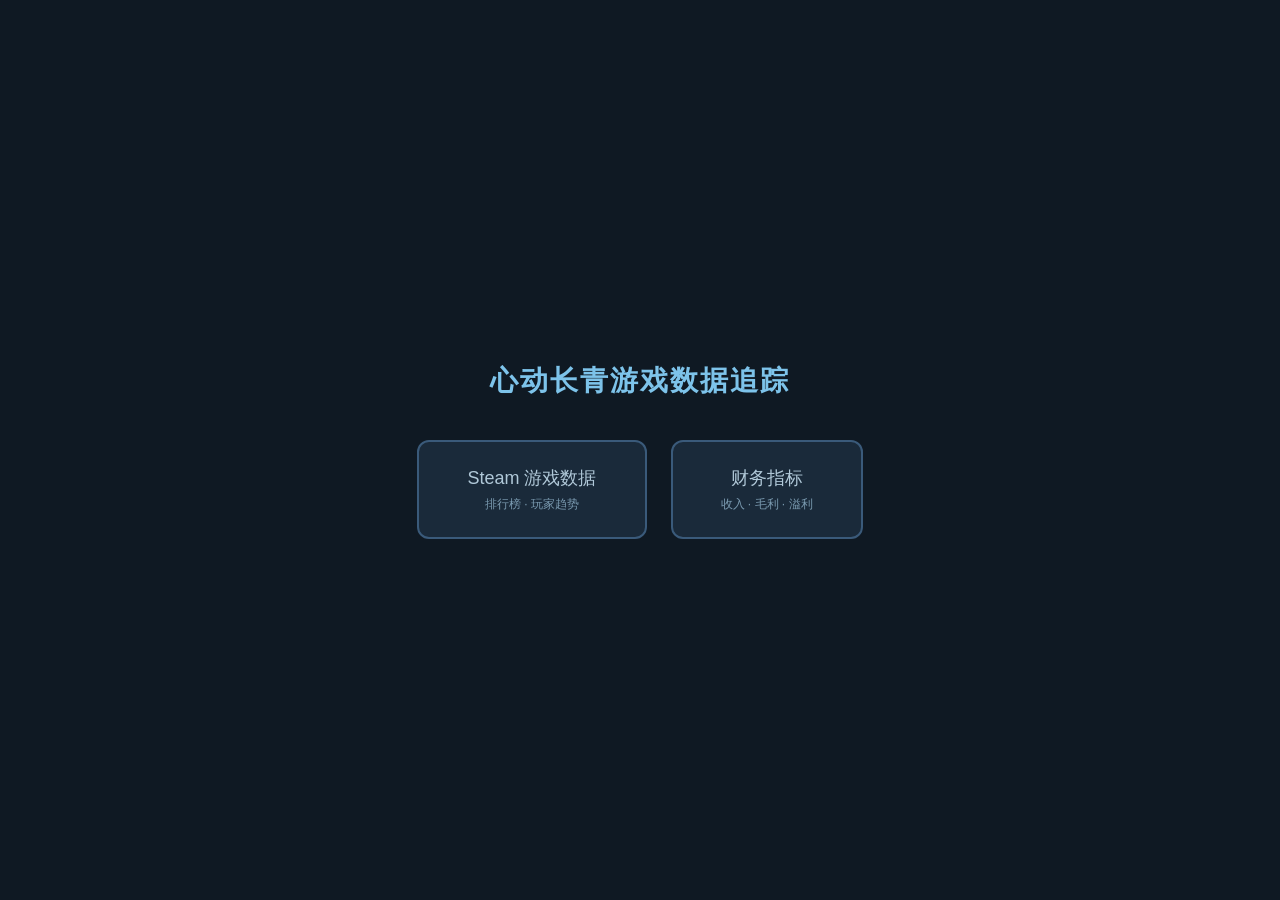
<file: index.html>
<!DOCTYPE html>
<html lang="zh-CN">
<head>
    <meta charset="UTF-8">
    <meta name="viewport" content="width=device-width, initial-scale=1.0">
    <title>心动长青游戏数据追踪</title>
    <style>
        * {
            margin: 0;
            padding: 0;
            box-sizing: border-box;
        }
        body {
            font-family: -apple-system, BlinkMacSystemFont, 'Segoe UI', 'PingFang SC', 'Microsoft YaHei', sans-serif;
            background: #0f1923;
            color: #e0e0e0;
            min-height: 100vh;
            display: flex;
            flex-direction: column;
            align-items: center;
            justify-content: center;
            gap: 40px;
        }
        h1 {
            font-size: 28px;
            color: #7dc3ea;
            letter-spacing: 2px;
        }
        .nav-links {
            display: flex;
            gap: 24px;
        }
        .nav-links a {
            display: block;
            background: #1a2a3a;
            border: 2px solid #3a5a7a;
            border-radius: 12px;
            color: #b0c8d8;
            padding: 24px 48px;
            font-size: 18px;
            text-decoration: none;
            text-align: center;
            transition: all 0.3s;
        }
        .nav-links a:hover {
            background: #2a4a6a;
            border-color: #7dc3ea;
            color: #fff;
            box-shadow: 0 0 20px rgba(125, 195, 234, 0.3);
            transform: translateY(-2px);
        }
        .nav-links a .subtitle {
            display: block;
            font-size: 12px;
            color: #7a9ab0;
            margin-top: 6px;
        }
    </style>
</head>
<body>
    <h1>心动长青游戏数据追踪</h1>
    <div class="nav-links">
        <a href="htm/xd_game.html">
            Steam 游戏数据
            <span class="subtitle">排行榜 · 玩家趋势</span>
        </a>
        <a href="htm/xd_financial.html">
            财务指标
            <span class="subtitle">收入 · 毛利 · 溢利</span>
        </a>
    </div>
</body>
</html>
</file>
